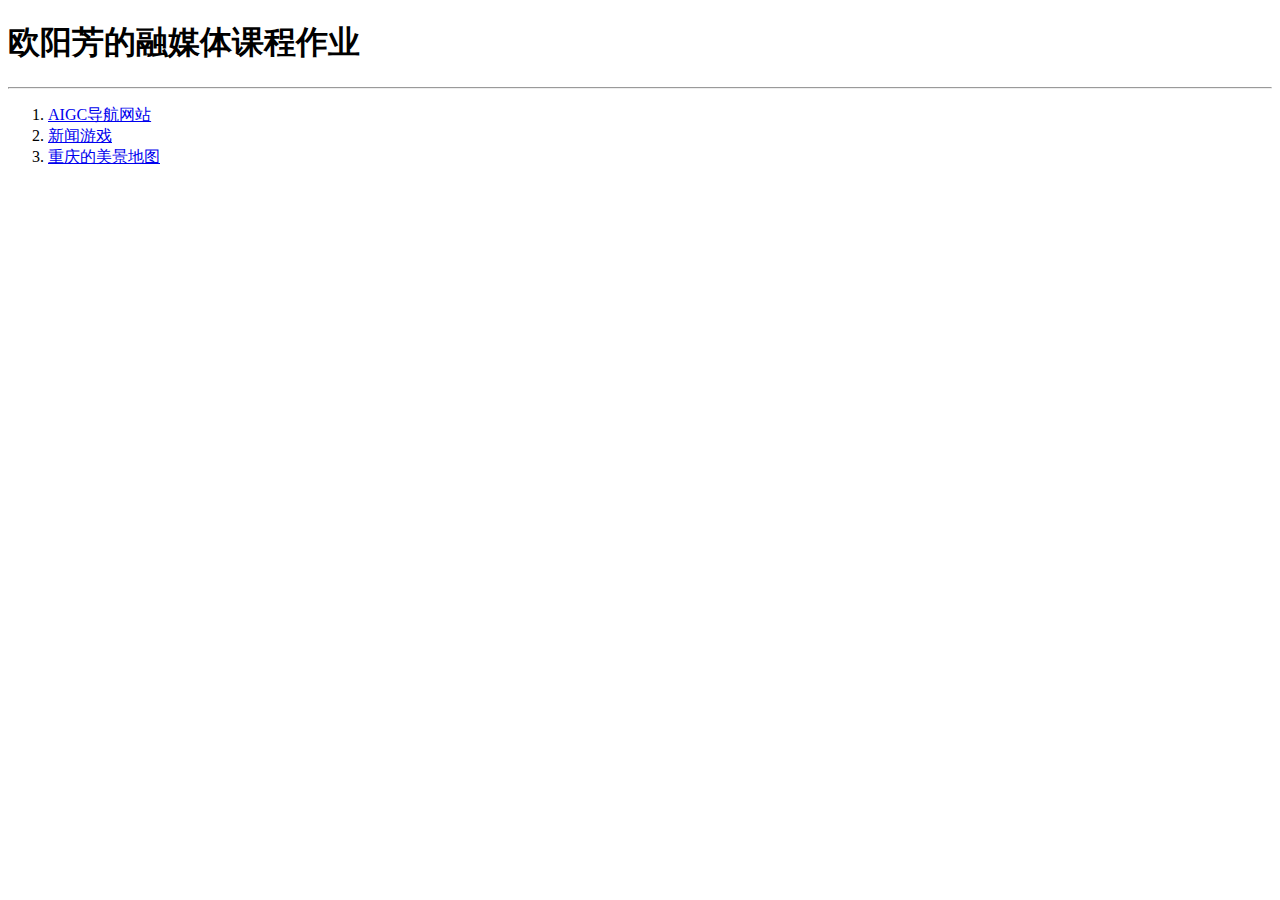
<file: index.html>
<!DOCTYPE html>
<html lang="zh">
  <head>
    <meta charset="UTF-8" />
    <meta name="viewport" content="width=device-width, initial-scale=1.0" />
    <title>欧阳芳的融媒体课程作业</title>
  </head>
  <body>
    <div>
      <h1>欧阳芳的融媒体课程作业</h1>
    </div>
    <hr />
    <ol>
      <li><a href="nav\index.html">AIGC导航网站</a></li>
      <li><a href="game\index.html">新闻游戏</li>
      <li><a href="storymap\index.html">重庆的美景地图</a></li>
    </ol>
  </body>
</html>
</file>
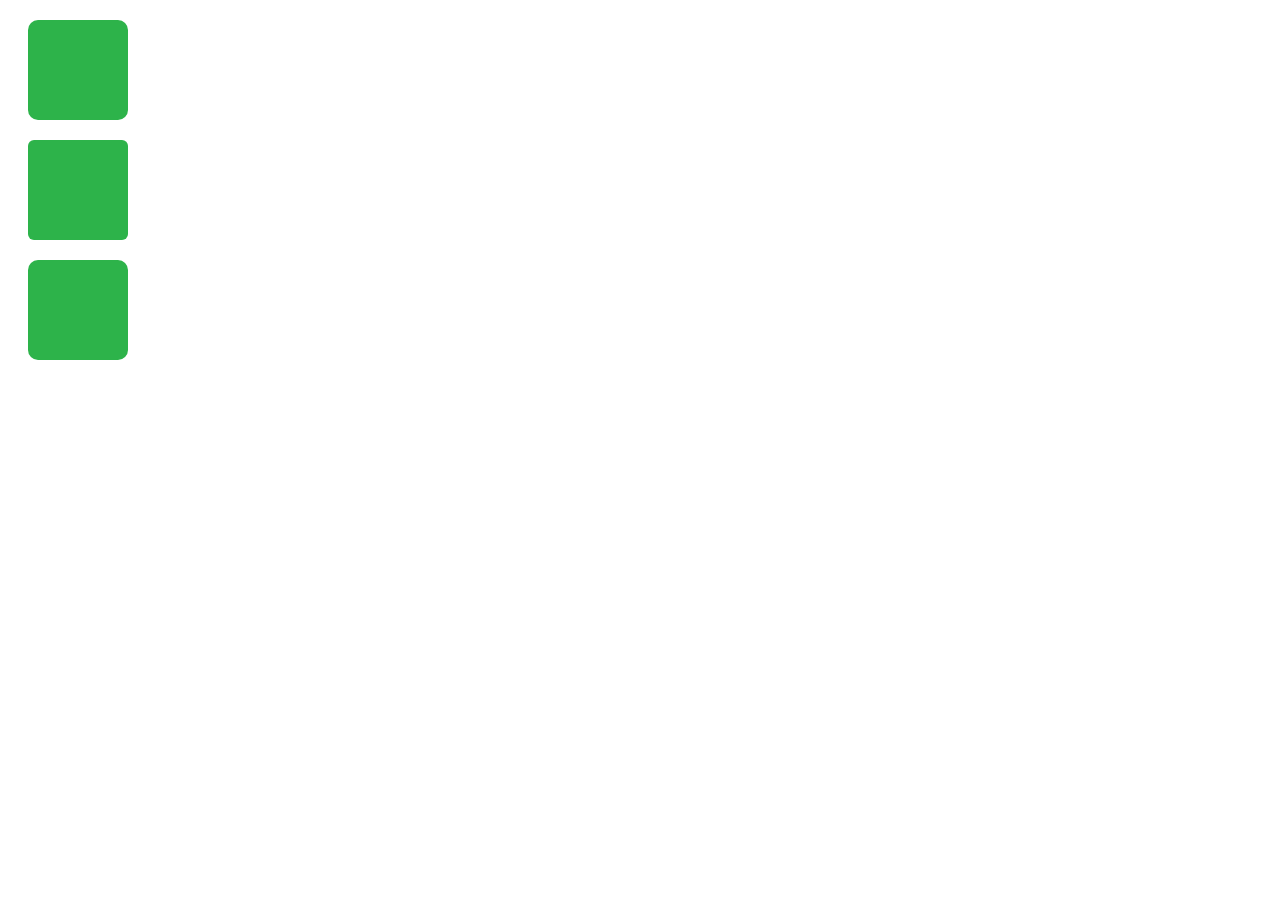
<file: animation.html>
<!DOCTYPE html>
<html lang="zh">
  <head>
    <meta charset="utf-8" />
    <meta http-equiv="X-UA-Compatible" content="IE=edge" />
    <title>过渡效果练习</title>
    <style>
      div {
        width: 100px;
        height: 100px;
        border-radius: 10px;
        margin: 20px;
      }

      .box {
        background: #2db34a;
        /*transition-property: background;*/
        transition-duration: 0.2s;
        transition-timing-function: linear;
      }

      .box:hover {
        background: #ff7b29;
        width: 200px;
      }

      .multiprop {
        background: #2db34a;
        border-radius: 6px;
        transition-property: background, border-radius;
        transition-duration: 0.2s;
        transition-timing-function: linear;
      }

      .multiprop:hover {
        background: #ff7b29;
        border-radius: 50%;
      }

      .ease {
        background: #2db34a;
        /*transition-property: background;*/
        transition-duration: 0.3s;
        transition-timing-function: ease-in;
      }

      .ease:hover {
        width: 500px;
      }
    </style>
  </head>

  <body>
    <div class="box"></div>
    <div class="multiprop"></div>
    <div class="ease"></div>
  </body>
</html>
</file>
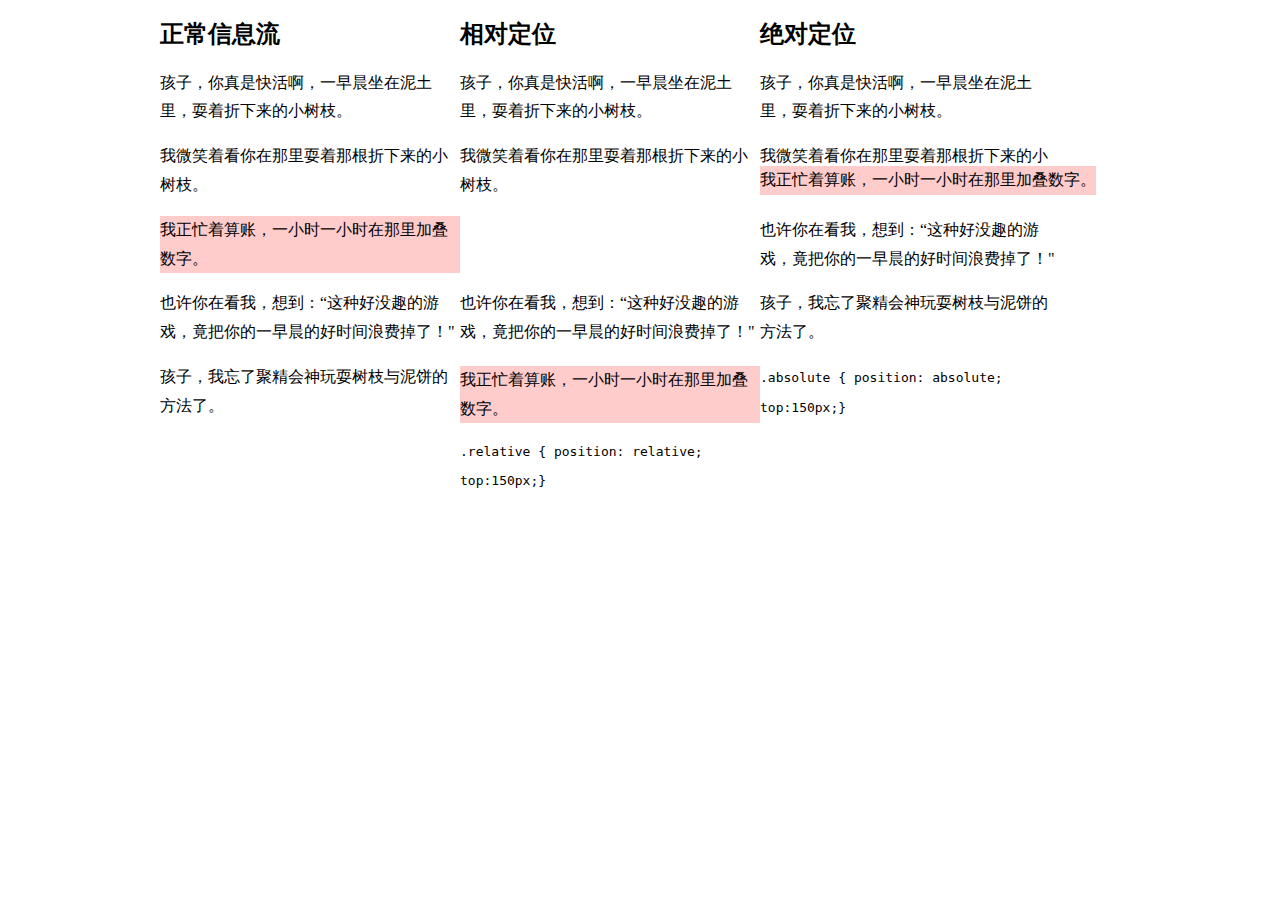
<file: position.html>
<!DOCTYPE html>
<html>
  <head>
    <meta http-equiv="Content-Type" content="text/html; charset=utf-8" />
    <title>相对定位与绝对定位</title>
    <style type="text/css">
      body {
        width:960px;
        margin: 0 auto;
        font-family: 微软雅黑；
        font-size: 18px;
        line-height: 1.8em;
      }
      div {
        width: 300px;
        float: left;
      }
      .relative {
        position: relative;
        top:150px;
      }
      .absolute {
        position: absolute;
        top:150px;
      }
      .bg {
        background-color: #fcc;
      }
    </style>
  </head>
  <body>
    <div>
      <h2>正常信息流</h2>
      <p>孩子，你真是快活啊，一早晨坐在泥土里，耍着折下来的小树枝。</p>
      <p>我微笑着看你在那里耍着那根折下来的小树枝。</p>
      <p class="bg">我正忙着算账，一小时一小时在那里加叠数字。</p>
      <p>
        也许你在看我，想到：“这种好没趣的游戏，竟把你的一早晨的好时间浪费掉了！"
      </p>
      <p>孩子，我忘了聚精会神玩耍树枝与泥饼的方法了。</p>
    </div>
    <div>
      <h2>相对定位</h2>
      <p>孩子，你真是快活啊，一早晨坐在泥土里，耍着折下来的小树枝。</p>
      <p>我微笑着看你在那里耍着那根折下来的小树枝。</p>
      <p class="bg relative">我正忙着算账，一小时一小时在那里加叠数字。</p>
      <p>
        也许你在看我，想到：“这种好没趣的游戏，竟把你的一早晨的好时间浪费掉了！"
      </p>
      <p>孩子，我忘了聚精会神玩耍树枝与泥饼的方法了。</p>
      <code>.relative { position: relative; top:150px;}</code>
    </div>
    <div>
      <h2>绝对定位</h2>
      <p>孩子，你真是快活啊，一早晨坐在泥土里，耍着折下来的小树枝。</p>
      <p>我微笑着看你在那里耍着那根折下来的小树枝。</p>
      <p class="bg absolute">我正忙着算账，一小时一小时在那里加叠数字。</p>
      <p>
        也许你在看我，想到：“这种好没趣的游戏，竟把你的一早晨的好时间浪费掉了！"
      </p>
      <p>孩子，我忘了聚精会神玩耍树枝与泥饼的方法了。</p>
      <code>.absolute { position: absolute; top:150px;} </code>
    </div>
  </body>
</html>
</file>
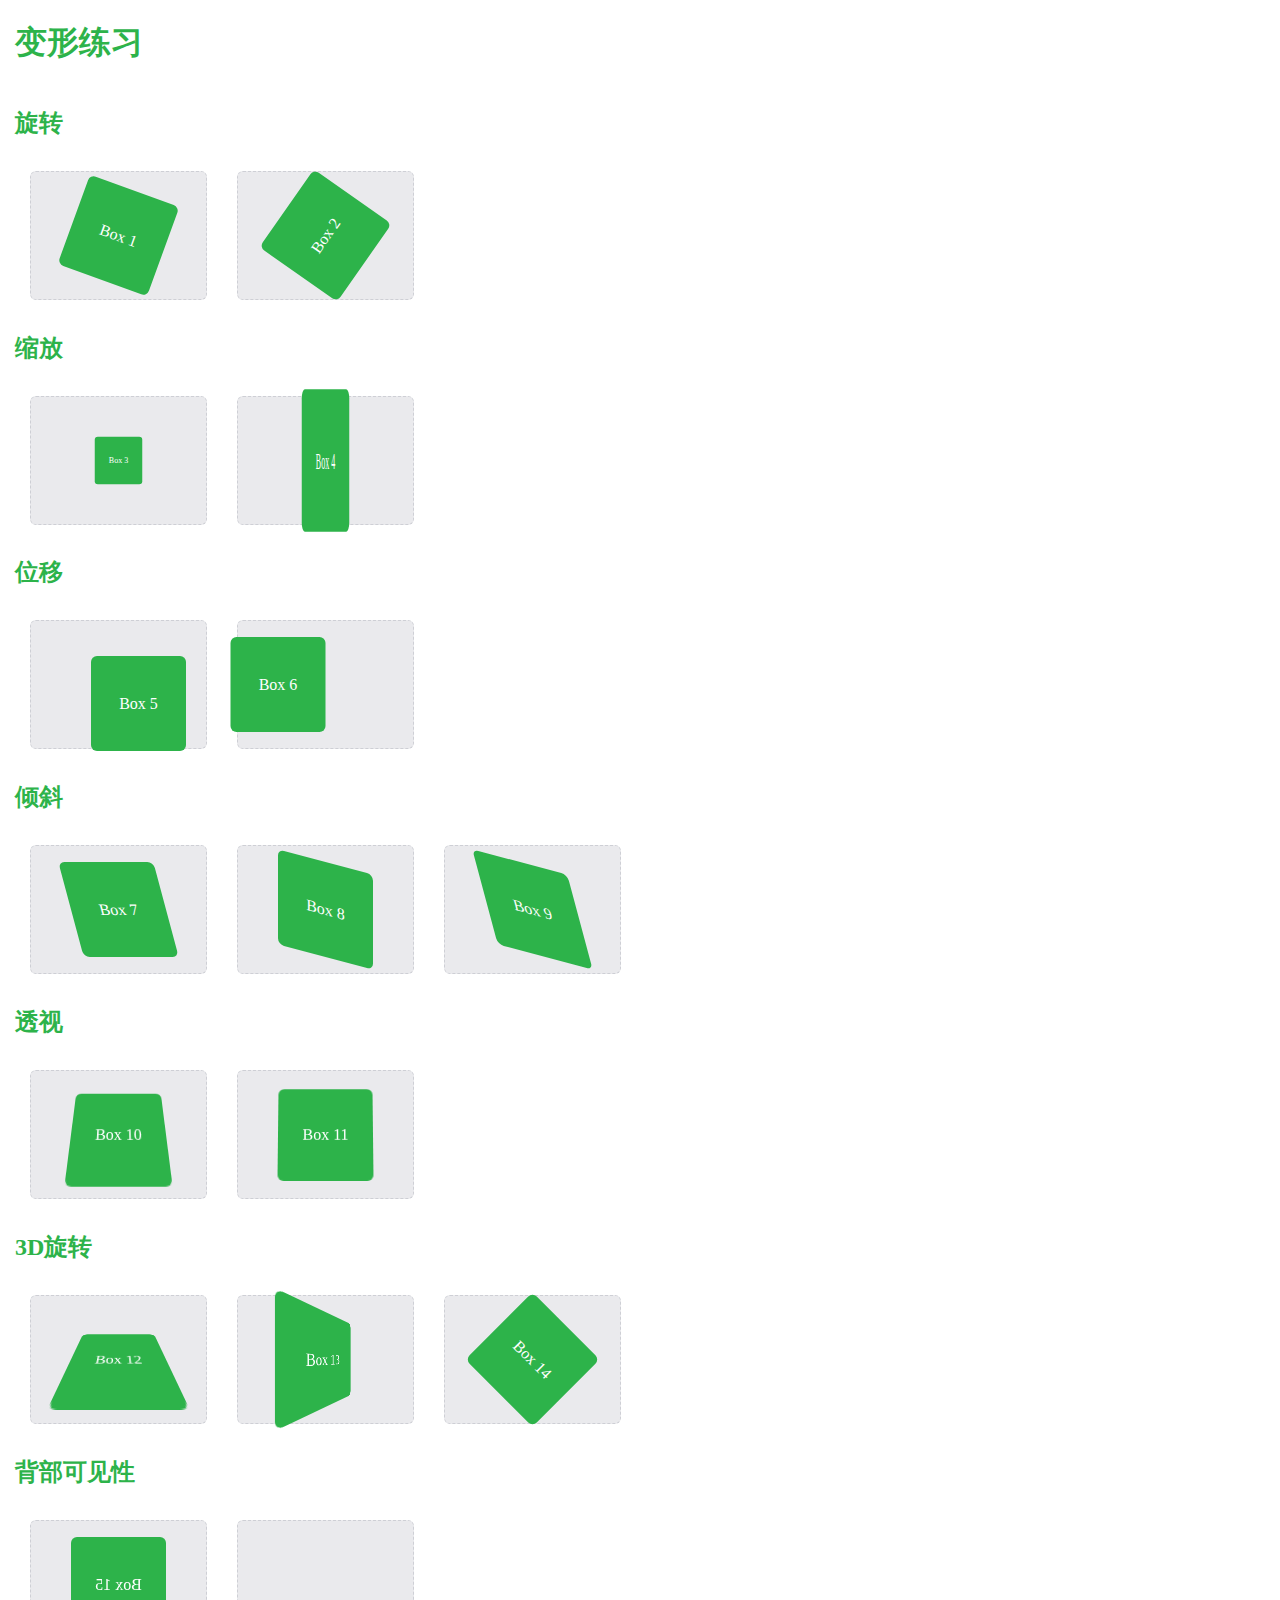
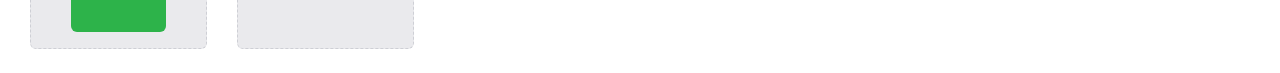
<file: transform.html>
<!DOCTYPE html>
<html lang="zh">
  <head>
    <meta charset="utf-8" />
    <meta http-equiv="X-UA-Compatible" content="IE=edge" />
    <title>变形练习</title>
    <style>
      .clearfix:before,
      .clearfix:after {
        display: table;
        content: " ";
      }

      .clearfix:after {
        clear: both;
      }

      body {
        color: #fff;
        margin: 12px 15px;
      }

      h1,
      h2 {
        color: #2db34a;
      }

      .original,
      .box {
        border-radius: 6px;
      }

      .original {
        background: #eaeaed;
        border: 1px dashed #cecfd5;
        float: left;
        margin: 12px 15px;
      }

      .box {
        background: #2db34a;
        height: 95px;
        line-height: 95px;
        text-align: center;
        width: 95px;
      }

      .box-1 {
        transform: rotate(20deg);
      }

      .box-2 {
        transform: rotate(-55deg);
      }

      .box-3 {
        transform: scale(0.5);
      }

      .box-4 {
        transform: scale(0.5, 1.5);
      }

      .box-5 {
        transform: translate(20px, 20%);
      }

      .box-6 {
        transform: translate(-50%);
      }

      .box-7 {
        transform: skew(15deg);
      }

      .box-8 {
        transform: skewY(15deg);
      }

      .box-9 {
        transform: skew(15deg, 15deg);
      }

      .box-10 {
        transform: perspective(100px) rotateX(15deg);
      }

      .box-11 {
        transform: perspective(1100px) rotateX(15deg);
      }

      .box-12 {
        transform: perspective(100px) rotateX(45deg);
      }

      .box-13 {
        transform: perspective(100px) rotateY(45deg);
      }

      .box-14 {
        transform: perspective(100px) rotateZ(45deg);
      }

      .box-15 {
        transform: perspective(100px) rotateY(180deg);
      }

      .box-16 {
        transform: perspective(100px) rotateY(180deg);
        backface-visibility: hidden;
      }
    </style>
  </head>

  <body>
    <h1>变形练习</h1>
    <div class="clearfix">
      <h2>旋转</h2>
      <div class="original">
        <div class="spin">
          <figure class="box box-1">Box 1</figure>
        </div>
      </div>
      <div class="original">
        <div class="spin">
          <figure class="box box-2">Box 2</figure>
        </div>
      </div>
    </div>
    <div class="clearfix">
      <h2>缩放</h2>
      <div class="original">
        <div class="spin">
          <figure class="box box-3">Box 3</figure>
        </div>
      </div>
      <div class="original">
        <div class="spin">
          <figure class="box box-4">Box 4</figure>
        </div>
      </div>
    </div>
    <div class="clearfix">
      <h2>位移</h2>
      <div class="original">
        <div class="spin">
          <figure class="box box-5">Box 5</figure>
        </div>
      </div>
      <div class="original">
        <div class="spin">
          <figure class="box box-6">Box 6</figure>
        </div>
      </div>
    </div>
    <div class="clearfix">
      <h2>倾斜</h2>
      <div class="original">
        <div class="spin">
          <figure class="box box-7">Box 7</figure>
        </div>
      </div>
      <div class="original">
        <div class="spin">
          <figure class="box box-8">Box 8</figure>
        </div>
      </div>
      <div class="original">
        <div class="spin">
          <figure class="box box-9">Box 9</figure>
        </div>
      </div>
    </div>
    <div class="clearfix">
      <h2>透视</h2>
      <div class="original">
        <div class="spin">
          <figure class="box box-10">Box 10</figure>
        </div>
      </div>
      <div class="original">
        <div class="spin">
          <figure class="box box-11">Box 11</figure>
        </div>
      </div>
    </div>
    <div class="clearfix">
      <h2>3D旋转</h2>
      <div class="original">
        <div class="spin">
          <figure class="box box-12">Box 12</figure>
        </div>
      </div>
      <div class="original">
        <div class="spin">
          <figure class="box box-13">Box 13</figure>
        </div>
      </div>
      <div class="original">
        <div class="spin">
          <figure class="box box-14">Box 14</figure>
        </div>
      </div>
    </div>
    <div class="clearfix">
      <h2>背部可见性</h2>
      <div class="original">
        <div class="spin">
          <figure class="box box-15">Box 15</figure>
        </div>
      </div>
      <div class="original">
        <div class="spin">
          <figure class="box box-16">Box 16</figure>
        </div>
      </div>
    </div>
  </body>
</html>
</file>
